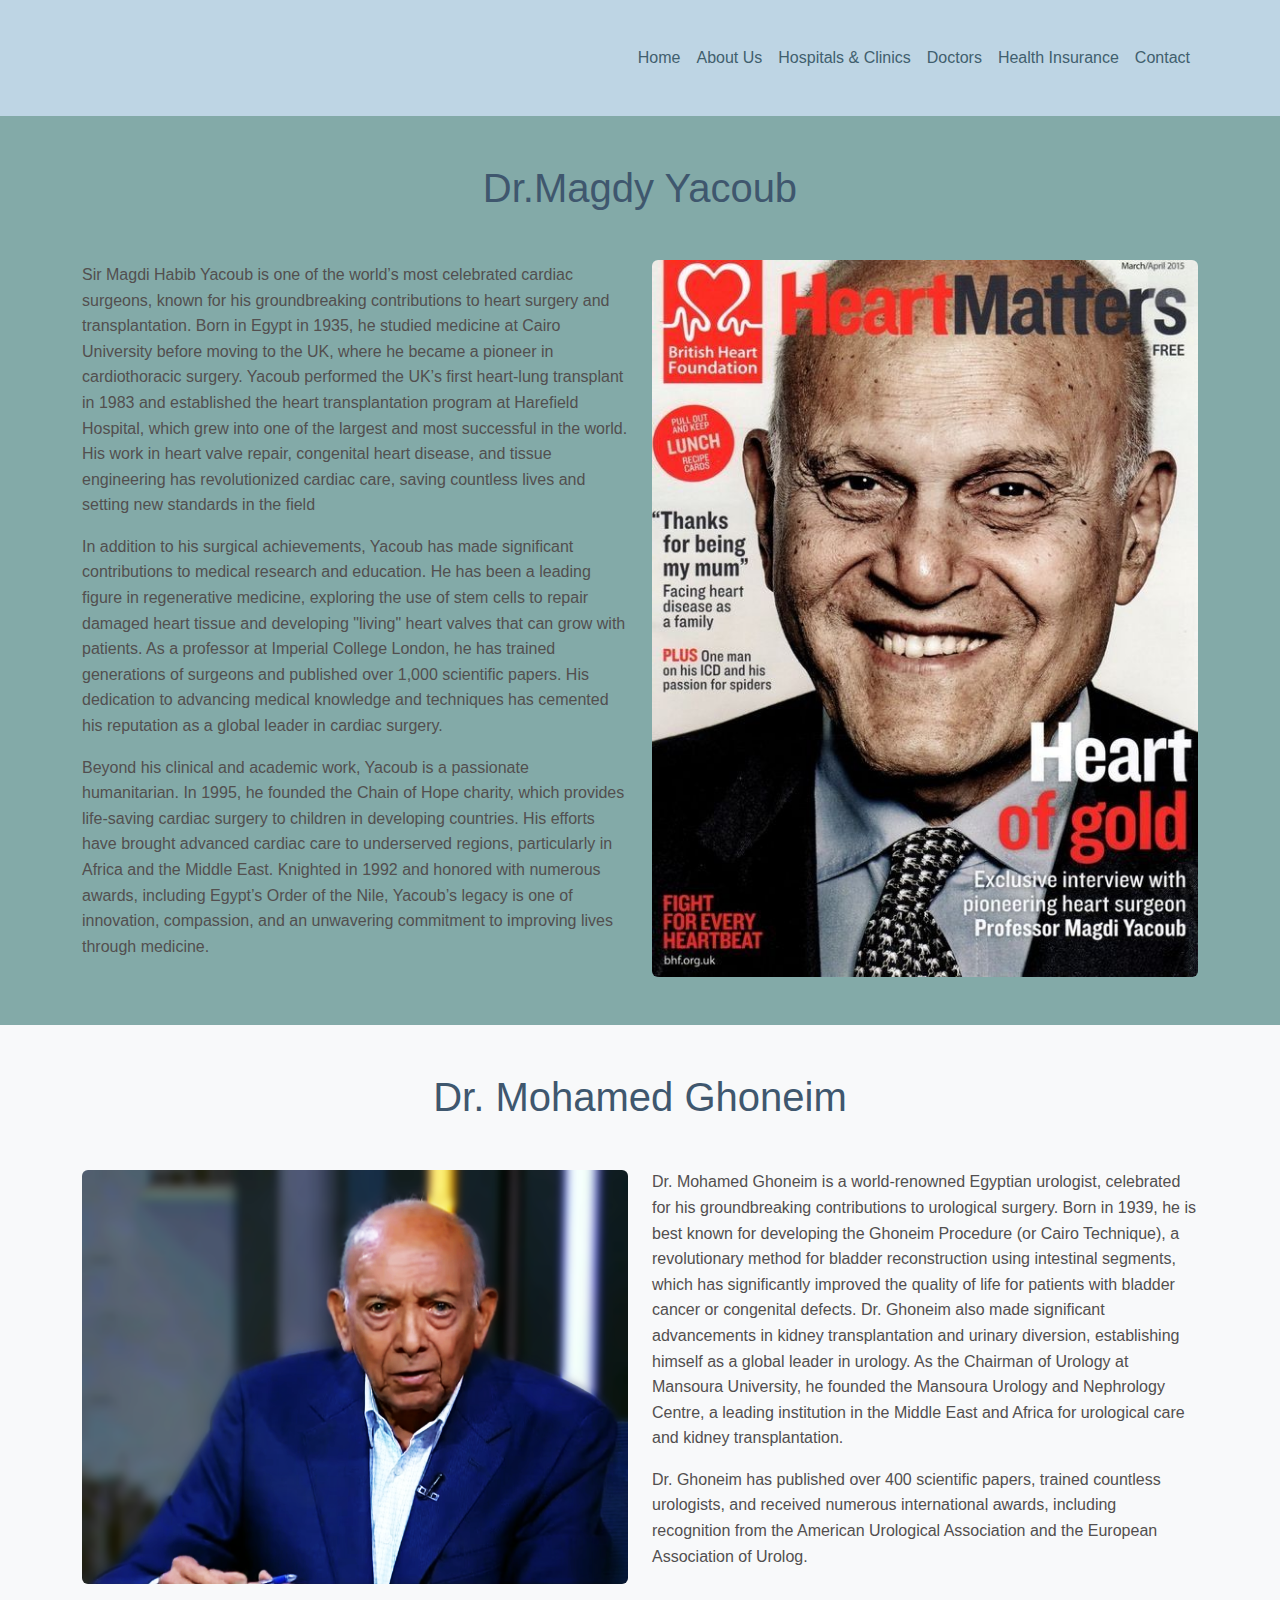
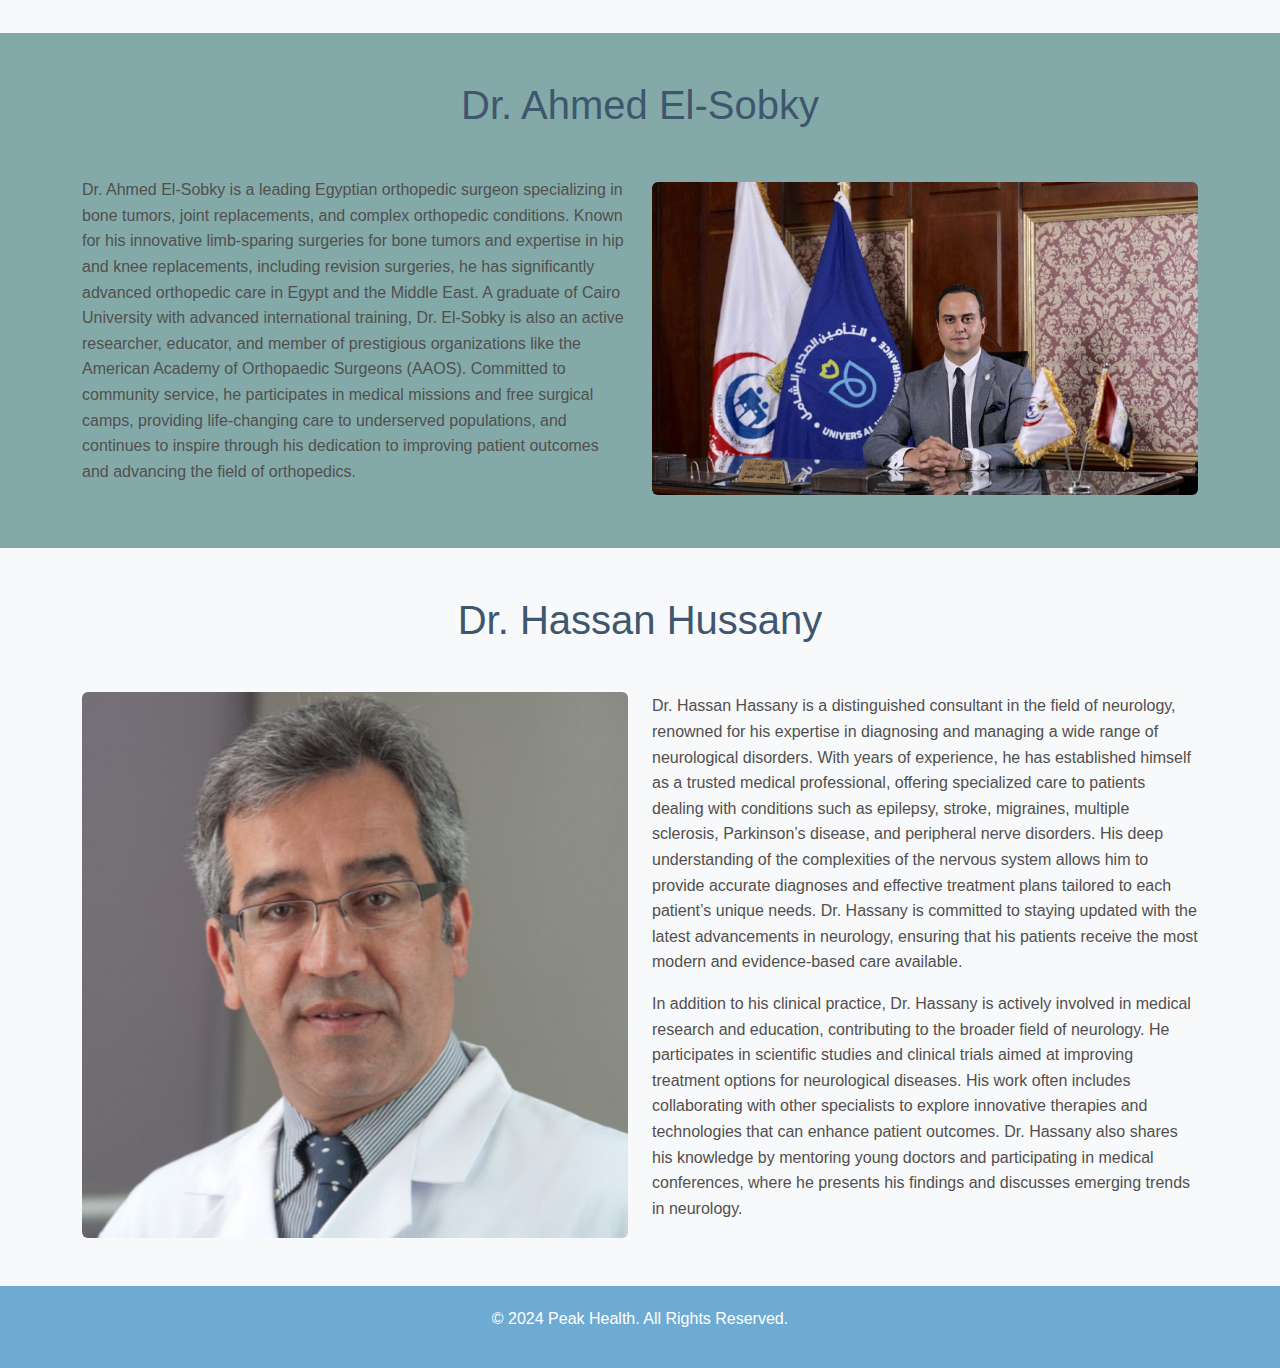
<file: doctors.html>
<!DOCTYPE html>
<html lang="en">

<head>
    <meta charset="UTF-8">
    <meta name="viewport" content="width=device-width, initial-scale=1.0">
    <title>Peak Health</title>
    <link href="https://cdn.jsdelivr.net/npm/bootstrap@5.3.0-alpha1/dist/css/bootstrap.min.css" rel="stylesheet">
    <link rel="stylesheet" href="style.css">
     <style>

body {
            font-family: Arial, sans-serif;
            line-height: 1.6;
            color: #524f4f;
            background-color: #83aaa8;
        }

        .navbar {
            background-color: #bed5e4;
        }

        .navbar .nav-link {
            color: rgb(65, 95, 110) !important;
        }

        .carousel-caption {
            background: rgba(0, 0, 0, 0.6);
            padding: 20px;
            border-radius: 10px;
        }

        section {
            padding: 60px 0;
        }

        section h2 {
            font-size: 2.5rem;
            margin-bottom: 30px;
            color: #3f576e;
        }

        #about img,
        #services img,
        #offers img {
            border-radius: 5px;
        }

        .card {
            box-shadow: 0 4px 6px rgba(0, 0, 0, 0.1);
            border: none;
            transition: transform 0.3s;
        }

        .card:hover {
            transform: translateY(-10px);
        }

        .btn-primary {
            background-color: #70dab6;
            border: none;
        }

        .testimonial {
            text-align: center;
            margin-bottom: 20px;
        }

        .testimonial-img {
            width: 80px;
            height: 80px;
            border-radius: 50%;
            margin-bottom: 10px;
        }

        footer {
            background: #6eabd3;
            color: white;
            padding: 20px 0;
            text-align: center;
        }

        .bg-light {
            background-color: #f8f9fa !important;
        }

        .rounded {
            border-radius: 10px;
        }

        #offers img {
            transition: transform 0.3s ease;
        }

        #offers img:hover {
            transform: scale(1.05);
        }

        .form-section {
            background-color: #ffffff;
            box-shadow: 0 4px 6px rgba(0, 0, 0, 0.1);
            border-radius: 10px;
            padding: 40px;
        }

        .form-section h2 {
            font-size: 2rem;
            margin-bottom: 20px;
            color: #ffffff;
        }

        .form-section .form-control {
            border-radius: 10px;
        }

        .form-section .btn-primary {
            width: 100%;
        }
    /* Logo Pop-Up on Page Load */
    .logo {
            transition: transform 0.3s ease, opacity 0.3s ease;
            opacity: 0; /* Start invisible */
            transform: translateY(-20px); /* Start slightly above */
            animation: popUp 1s ease-in-out forwards; /* Apply animation on page load */
        }

        @keyframes popUp {
            0% {
                opacity: 0;
                transform: translateY(-20px);
            }
            100% {
                opacity: 1;
                transform: translateY(0);
            }
        }

        /* Logo Pop-Up on Hover */
        .navbar-brand:hover .logo {
            transform: scale(1.1); /* Slightly enlarge on hover */
        }

        /* Lightbox Overlay */
        .lightbox {
            display: none; /* Hidden by default */
            position: fixed;
            top: 0;
            left: 0;
            width: 100%;
            height: 100%;
            background-color: rgba(0, 0, 0, 0.9); /* Semi-transparent black background */
            justify-content: center;
            align-items: center;
            z-index: 1000; /* Ensure it's on top of everything */
        }

        .lightbox.show {
            display: flex;
        }

        /* Enlarged Logo in Lightbox */
        .lightbox-logo {
            max-width: 90%;
            max-height: 90%;
            animation: zoomIn 0.3s ease; /* Smooth zoom-in effect */
        }

        @keyframes zoomIn {
            0% {
                transform: scale(0.5);
                opacity: 0;
            }
            100% {
                transform: scale(1);
                opacity: 1;
            }
        }

        /* Close Button in Lightbox */
        .close-btn {
            position: absolute;
            top: 20px;
            right: 20px;
            font-size: 30px;
            color: white;
            background: none;
            border: none;
            cursor: pointer;
        }
     </style>
</head>

<body>
    <!-- Navbar -->
    <nav class="navbar navbar-expand-lg navbar-dark">
        <div class="container">
            <a class="navbar-brand" href="#" onclick="openLightbox()">
                <img src="unnamed__2_-removebg-preview (1).png" alt="Website Logo" height="90" class="logo">
            </a>
            <button class="navbar-toggler" type="button" data-bs-toggle="collapse" data-bs-target="#navbarNav">
                <span class="navbar-toggler-icon"></span>
            </button>
            <div class="collapse navbar-collapse" id="navbarNav">
                <ul class="navbar-nav ms-auto">
                    <li class="nav-item"><a class="nav-link" href="index.html">Home</a></li>
                    <li class="nav-item"><a class="nav-link" href="index.html">About Us</a></li>
                    <li class="nav-item"><a class="nav-link" href="hospitals-clinics.html">Hospitals & Clinics</a></li>
                    <li class="nav-item"><a class="nav-link" href="doctors.html">Doctors</a></li>
                    <li class="nav-item"><a class="nav-link" href="health-insurance.html">Health Insurance</a></li>
                    <li class="nav-item"><a class="nav-link" href="index.html">Contact</a></li>
                </ul>
            </div>
        </div>
    </nav>


    <!-- Lightbox Overlay -->
    <div id="lightbox" class="lightbox" onclick="closeLightbox()">
        <img src="unnamed__2_-removebg-preview (1).png" alt="Enlarged Logo" class="lightbox-logo">
        <button class="close-btn" onclick="closeLightbox()">&times;</button>
    </div>

    <script>
        // Function to open the lightbox
        function openLightbox() {
            const lightbox = document.getElementById('lightbox');
            lightbox.classList.add('show'); // Show the lightbox
        }

        // Function to close the lightbox
        function closeLightbox() {
            const lightbox = document.getElementById('lightbox');
            lightbox.classList.remove('show'); // Hide the lightbox
        }

        // Close lightbox on Escape key press
        document.addEventListener('keydown', (event) => {
            if (event.key === 'Escape') {
                closeLightbox();
            }
        });
    </script>



    <!-- Doctors Section -->
    <section class="py-5 ">
        <div class="container">
            <h2 class="text-center mb-5">Dr.Magdy Yacoub</h2>
            <div class="row align-items-center">
                <div class="col-lg-6">
                    <p>Sir Magdi Habib Yacoub is one of the world’s most celebrated cardiac surgeons, known for his groundbreaking contributions to heart surgery and transplantation. Born in Egypt in 1935, he studied medicine at Cairo University before moving to the UK, where he became a pioneer in cardiothoracic surgery. Yacoub performed the UK’s first heart-lung transplant in 1983 and established the heart transplantation program at Harefield Hospital, which grew into one of the largest and most successful in the world. His work in heart valve repair, congenital heart disease, and tissue engineering has revolutionized cardiac care, saving countless lives and setting new standards in the field</p>
                <p>In addition to his surgical achievements, Yacoub has made significant contributions to medical research and education. He has been a leading figure in regenerative medicine, exploring the use of stem cells to repair damaged heart tissue and developing "living" heart valves that can grow with patients. As a professor at Imperial College London, he has trained generations of surgeons and published over 1,000 scientific papers. His dedication to advancing medical knowledge and techniques has cemented his reputation as a global leader in cardiac surgery.</p>
                <p>Beyond his clinical and academic work, Yacoub is a passionate humanitarian. In 1995, he founded the Chain of Hope charity, which provides life-saving cardiac surgery to children in developing countries. His efforts have brought advanced cardiac care to underserved regions, particularly in Africa and the Middle East. Knighted in 1992 and honored with numerous awards, including Egypt’s Order of the Nile, Yacoub’s legacy is one of innovation, compassion, and an unwavering commitment to improving lives through medicine.</p>
                </div>
                <div class="col-lg-6">
                    <img src="524de8dcb9e07e2f482d83c98641a5d2.jpg" class="img-fluid rounded" alt="More About Us">
                </div>
            </div>
        </div>
    </section>


    <section class="py-5 bg-light ">
        <div class="container">
            <h2 class="text-center mb-5">Dr. Mohamed Ghoneim</h2>
            <div class="row align-items-center">
                <div class="col-lg-6">
                    <img src="Mohamed_Ghoneim_2.png" class="img-fluid rounded" alt="Our Journey">
                </div>
                <div class="col-lg-6">
                    <p>Dr. Mohamed Ghoneim is a world-renowned Egyptian urologist, celebrated for his groundbreaking contributions to urological surgery. Born in 1939, he is best known for developing the Ghoneim Procedure (or Cairo Technique), a revolutionary method for bladder reconstruction using intestinal segments, which has significantly improved the quality of life for patients with bladder cancer or congenital defects. Dr. Ghoneim also made significant advancements in kidney transplantation and urinary diversion, establishing himself as a global leader in urology. As the Chairman of Urology at Mansoura University, he founded the Mansoura Urology and Nephrology Centre, a leading institution in the Middle East and Africa for urological care and kidney transplantation.</p>
                <p>Dr. Ghoneim has published over 400 scientific papers, trained countless urologists, and received numerous international awards, including recognition from the American Urological Association and the European Association of Urolog.</p>
                </div>
            </div>
        </div>
    </section>


    <section class="py-5 ">
        <div class="container">
            <h2 class="text-center mb-5">Dr. Ahmed El-Sobky</h2>
            <div class="row align-items-center">
                <div class="col-lg-6">
                    <p>Dr. Ahmed El-Sobky is a leading Egyptian orthopedic surgeon specializing in bone tumors, joint replacements, and complex orthopedic conditions. Known for his innovative limb-sparing surgeries for bone tumors and expertise in hip and knee replacements, including revision surgeries, he has significantly advanced orthopedic care in Egypt and the Middle East. A graduate of Cairo University with advanced international training, Dr. El-Sobky is also an active researcher, educator, and member of prestigious organizations like the American Academy of Orthopaedic Surgeons (AAOS). Committed to community service, he participates in medical missions and free surgical camps, providing life-changing care to underserved populations, and continues to inspire through his dedication to improving patient outcomes and advancing the field of orthopedics.</p>
                </div>
                <div class="col-lg-6">
                    <img src="Egypt-to-launch-first-national-electronic-platform-.jpg" class="img-fluid rounded" alt="More About Us">
                </div>
            </div>
        </div>
    </section>


    <section class="py-5 bg-light ">
        <div class="container">
            <h2 class="text-center mb-5">Dr. Hassan Hussany</h2>
            <div class="row align-items-center">
                <div class="col-lg-6">
                    <img src="unnamed.jpg" class="img-fluid rounded" alt="Our Journey">
                </div>
                <div class="col-lg-6">
                    <p>Dr. Hassan Hassany is a distinguished consultant in the field of neurology, renowned for his expertise in diagnosing and managing a wide range of neurological disorders. With years of experience, he has established himself as a trusted medical professional, offering specialized care to patients dealing with conditions such as epilepsy, stroke, migraines, multiple sclerosis, Parkinson’s disease, and peripheral nerve disorders. His deep understanding of the complexities of the nervous system allows him to provide accurate diagnoses and effective treatment plans tailored to each patient’s unique needs. Dr. Hassany is committed to staying updated with the latest advancements in neurology, ensuring that his patients receive the most modern and evidence-based care available.</p>
                <p>In addition to his clinical practice, Dr. Hassany is actively involved in medical research and education, contributing to the broader field of neurology. He participates in scientific studies and clinical trials aimed at improving treatment options for neurological diseases. His work often includes collaborating with other specialists to explore innovative therapies and technologies that can enhance patient outcomes. Dr. Hassany also shares his knowledge by mentoring young doctors and participating in medical conferences, where he presents his findings and discusses emerging trends in neurology.</p>
            </div>
            </div>
        </div>
    </section>


    

<footer>
    <p>&copy; 2024 Peak Health. All Rights Reserved.</p>
</footer>

<script src="https://cdn.jsdelivr.net/npm/bootstrap@5.3.0-alpha1/dist/js/bootstrap.bundle.min.js"></script>
<script src="main.js"></script>

</body>
</html>
</file>
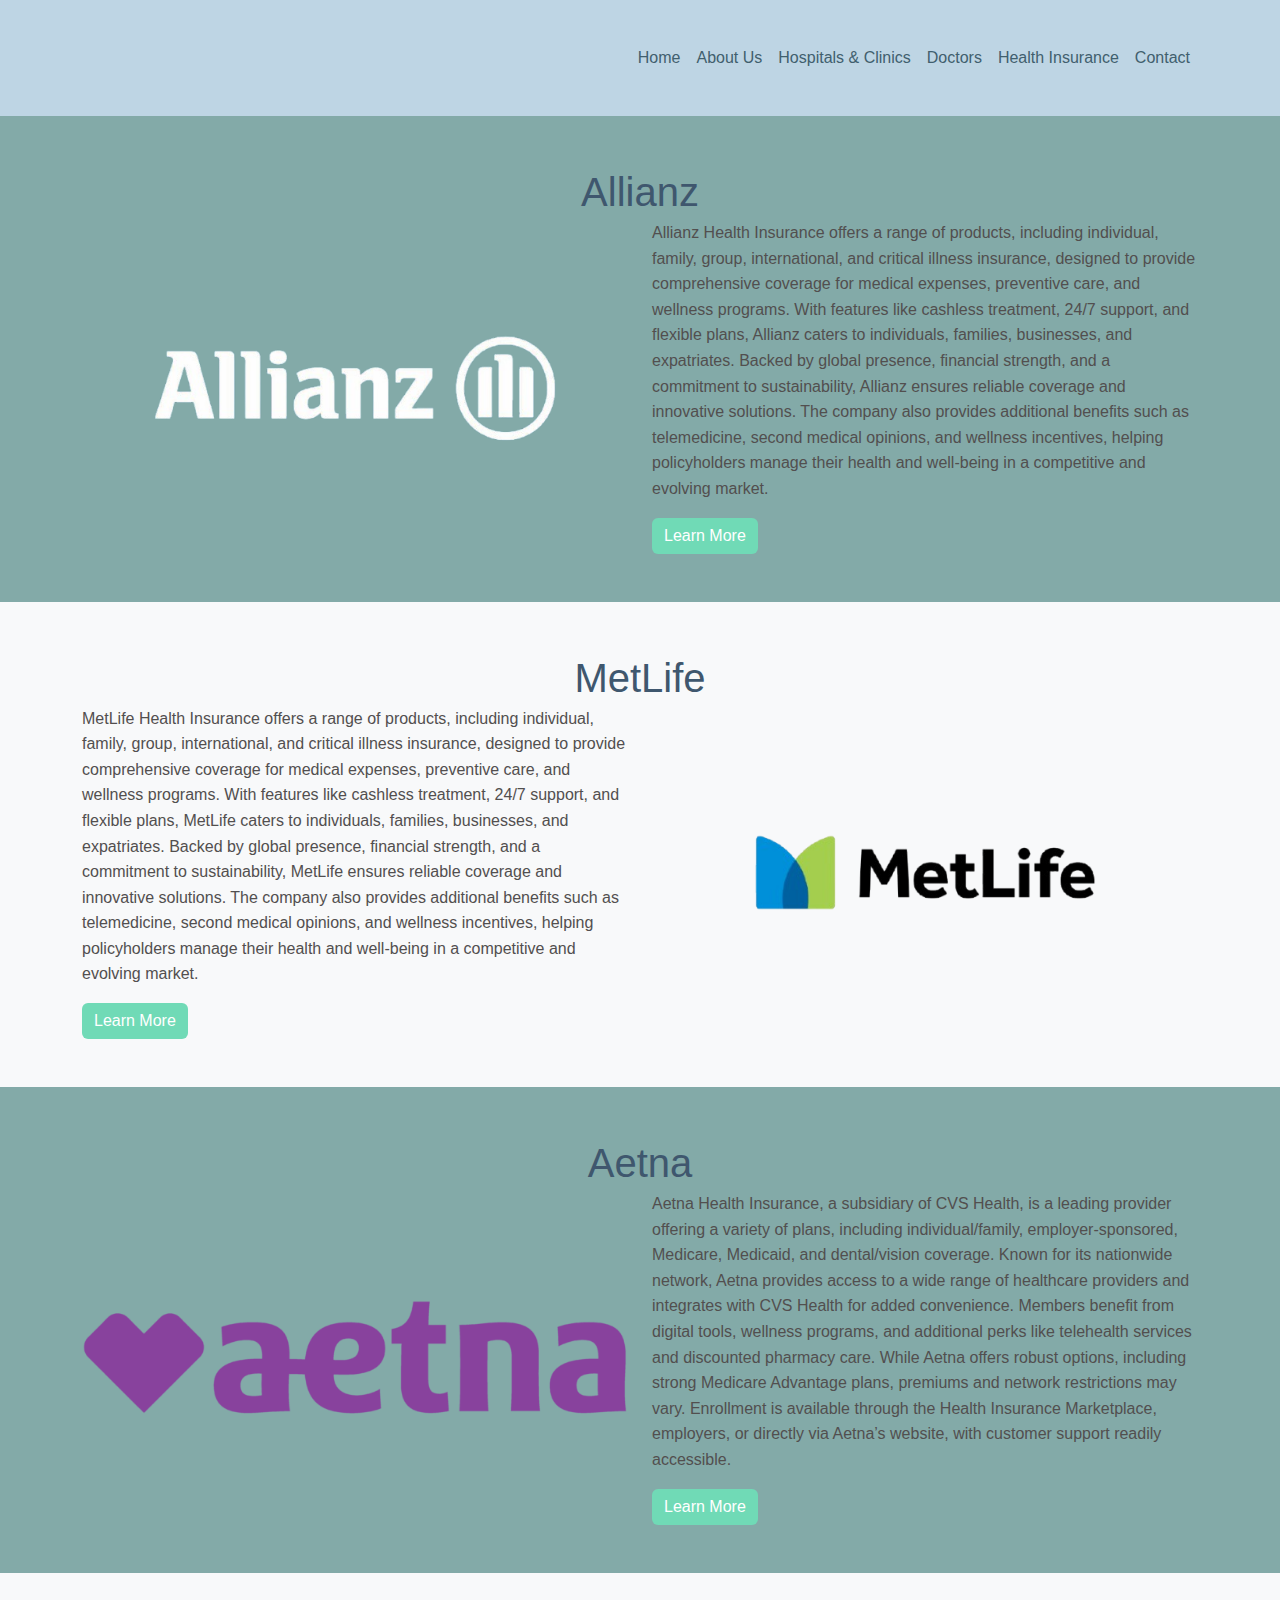
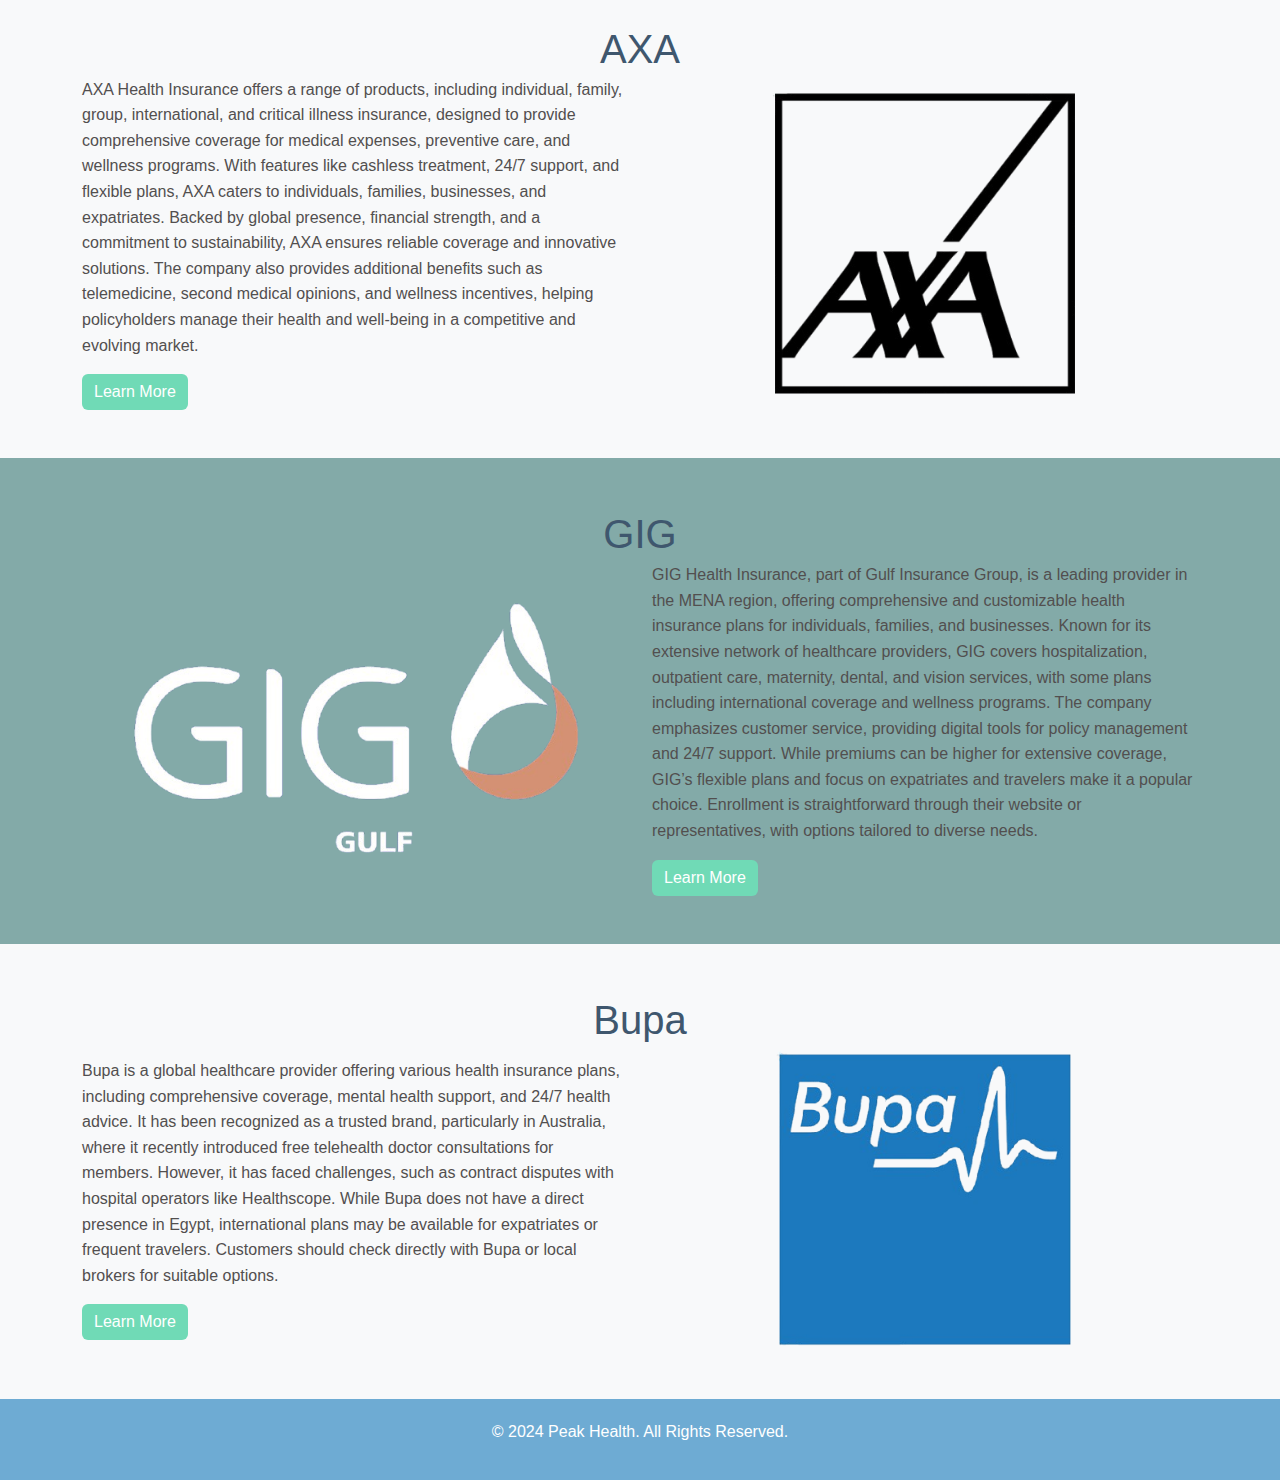
<file: health-insurance.html>
<!DOCTYPE html>
<html lang="en">

<head>
    <meta charset="UTF-8">
    <meta name="viewport" content="width=device-width, initial-scale=1.0">
    <title>Peak Health</title>
    <link href="https://cdn.jsdelivr.net/npm/bootstrap@5.3.0-alpha1/dist/css/bootstrap.min.css" rel="stylesheet">
    <link rel="stylesheet" href="style.css">
     <style>

body {
            font-family: Arial, sans-serif;
            line-height: 1.6;
            color: #524f4f;
            background-color: #83aaa8;
        }

        .navbar {
            background-color: #bed5e4;
        }

        .navbar .nav-link {
            color: rgb(65, 95, 110) !important;
        }

        .carousel-caption {
            background: rgba(0, 0, 0, 0.6);
            padding: 20px;
            border-radius: 10px;
        }

        section {
            padding: 60px 0;
        }

        section h2 {
            font-size: 2.5rem;
            margin-bottom: 30px;
            color: #3f576e;
        }

        #about img,
        #services img,
        #offers img {
            border-radius: 5px;
        }

        .card {
            box-shadow: 0 4px 6px rgba(0, 0, 0, 0.1);
            border: none;
            transition: transform 0.3s;
        }

        .card:hover {
            transform: translateY(-10px);
        }

        .btn-primary {
            background-color: #70dab6;
            border: none;
        }

        .testimonial {
            text-align: center;
            margin-bottom: 20px;
        }

        .testimonial-img {
            width: 80px;
            height: 80px;
            border-radius: 50%;
            margin-bottom: 10px;
        }

        footer {
            background: #6eabd3;
            color: white;
            padding: 20px 0;
            text-align: center;
        }

        .bg-light {
            background-color: #f8f9fa !important;
        }

        .rounded {
            border-radius: 10px;
        }

        #offers img {
            transition: transform 0.3s ease;
        }

        #offers img:hover {
            transform: scale(1.05);
        }

        .form-section {
            background-color: #ffffff;
            box-shadow: 0 4px 6px rgba(0, 0, 0, 0.1);
            border-radius: 10px;
            padding: 40px;
        }

        .form-section h2 {
            font-size: 2rem;
            margin-bottom: 20px;
            color: #ffffff;
        }

        .form-section .form-control {
            border-radius: 10px;
        }

        .form-section .btn-primary {
            width: 100%;
        }
    /* Logo Pop-Up on Page Load */
    .logo {
            transition: transform 0.3s ease, opacity 0.3s ease;
            opacity: 0; /* Start invisible */
            transform: translateY(-20px); /* Start slightly above */
            animation: popUp 1s ease-in-out forwards; /* Apply animation on page load */
        }

        @keyframes popUp {
            0% {
                opacity: 0;
                transform: translateY(-20px);
            }
            100% {
                opacity: 1;
                transform: translateY(0);
            }
        }

        /* Logo Pop-Up on Hover */
        .navbar-brand:hover .logo {
            transform: scale(1.1); /* Slightly enlarge on hover */
        }

        /* Lightbox Overlay */
        .lightbox {
            display: none; /* Hidden by default */
            position: fixed;
            top: 0;
            left: 0;
            width: 100%;
            height: 100%;
            background-color: rgba(0, 0, 0, 0.9); /* Semi-transparent black background */
            justify-content: center;
            align-items: center;
            z-index: 1000; /* Ensure it's on top of everything */
        }

        .lightbox.show {
            display: flex;
        }

        /* Enlarged Logo in Lightbox */
        .lightbox-logo {
            max-width: 90%;
            max-height: 90%;
            animation: zoomIn 0.3s ease; /* Smooth zoom-in effect */
        }

        @keyframes zoomIn {
            0% {
                transform: scale(0.5);
                opacity: 0;
            }
            100% {
                transform: scale(1);
                opacity: 1;
            }
        }

        /* Close Button in Lightbox */
        .close-btn {
            position: absolute;
            top: 20px;
            right: 20px;
            font-size: 30px;
            color: white;
            background: none;
            border: none;
            cursor: pointer;
        }
     </style>
</head>

<body>
    <!-- Navbar -->
    <nav class="navbar navbar-expand-lg navbar-dark">
        <div class="container">
            <a class="navbar-brand" href="#" onclick="openLightbox()">
                <img src="unnamed__2_-removebg-preview (1).png" alt="Website Logo" height="90" class="logo">
            </a>
            <button class="navbar-toggler" type="button" data-bs-toggle="collapse" data-bs-target="#navbarNav">
                <span class="navbar-toggler-icon"></span>
            </button>
            <div class="collapse navbar-collapse" id="navbarNav">
                <ul class="navbar-nav ms-auto">
                    <li class="nav-item"><a class="nav-link" href="index.html">Home</a></li>
                    <li class="nav-item"><a class="nav-link" href="index.html">About Us</a></li>
                    <li class="nav-item"><a class="nav-link" href="hospitals-clinics.html">Hospitals & Clinics</a></li>
                    <li class="nav-item"><a class="nav-link" href="doctors.html">Doctors</a></li>
                    <li class="nav-item"><a class="nav-link" href="health-insurance.html">Health Insurance</a></li>
                    <li class="nav-item"><a class="nav-link" href="index.html">Contact</a></li>
                </ul>
            </div>
        </div>
    </nav>


    <!-- Lightbox Overlay -->
    <div id="lightbox" class="lightbox" onclick="closeLightbox()">
        <img src="unnamed__2_-removebg-preview (1).png" alt="Enlarged Logo" class="lightbox-logo">
        <button class="close-btn" onclick="closeLightbox()">&times;</button>
    </div>

    <script>
        // Function to open the lightbox
        function openLightbox() {
            const lightbox = document.getElementById('lightbox');
            lightbox.classList.add('show'); // Show the lightbox
        }

        // Function to close the lightbox
        function closeLightbox() {
            const lightbox = document.getElementById('lightbox');
            lightbox.classList.remove('show'); // Hide the lightbox
        }

        // Close lightbox on Escape key press
        document.addEventListener('keydown', (event) => {
            if (event.key === 'Escape') {
                closeLightbox();
            }
        });
    </script>

    
     <!-- Health Insurance Section -->
<section id="about" class="py-5 ">
    <div class="container">
        <h2 class="text-center m-1">Allianz</h2>
        <div class="row align-items-center">
            <div class="col-lg-6">
                <img src="social_sharing_image-removebg-preview.png" class="img-fluid rounded" alt="About Us">
            </div>
            <div class="col-lg-6">
                <p>Allianz Health Insurance offers a range of products, including individual, family, group, international, and critical illness insurance, designed to provide comprehensive coverage for medical expenses, preventive care, and wellness programs. With features like cashless treatment, 24/7 support, and flexible plans, Allianz caters to individuals, families, businesses, and expatriates. Backed by global presence, financial strength, and a commitment to sustainability, Allianz ensures reliable coverage and innovative solutions. The company also provides additional benefits such as telemedicine, second medical opinions, and wellness incentives, helping policyholders manage their health and well-being in a competitive and evolving market.</p>
                <a href="https://www.allianz.com/en.html" class="btn btn-primary">Learn More</a>
            </div>
        </div>
    </div>
</section>


<section id="about" class="py-5 bg-light">
    <div class="container">
        <h2 class="text-center m-1">MetLife</h2>
        <div class="row align-items-center">
            <div class="col-lg-6">
                <p>MetLife Health Insurance offers a range of products, including individual, family, group, international, and critical illness insurance, designed to provide comprehensive coverage for medical expenses, preventive care, and wellness programs. With features like cashless treatment, 24/7 support, and flexible plans, MetLife caters to individuals, families, businesses, and expatriates. Backed by global presence, financial strength, and a commitment to sustainability, MetLife ensures reliable coverage and innovative solutions. The company also provides additional benefits such as telemedicine, second medical opinions, and wellness incentives, helping policyholders manage their health and well-being in a competitive and evolving market.</p>
                <a href="https://www.metlife.com/" class="btn btn-primary">Learn More</a>
            </div>
            <div class="col-lg-6">
                <img src="met-life-des-foundations-standards-logo-asset-01-removebg-preview.png" class="img-fluid rounded" alt="About Us">
            </div>
        </div>
    </div>
</section>



<section id="about" class="py-5 ">
    <div class="container">
        <h2 class="text-center m-1">Aetna</h2>
        <div class="row align-items-center">
            <div class="col-lg-6">
                <img src="Aetna-Logo-700x394.png" class="img-fluid rounded" alt="About Us">
            </div>
            <div class="col-lg-6">
                <p>Aetna Health Insurance, a subsidiary of CVS Health, is a leading provider offering a variety of plans, including individual/family, employer-sponsored, Medicare, Medicaid, and dental/vision coverage. Known for its nationwide network, Aetna provides access to a wide range of healthcare providers and integrates with CVS Health for added convenience. Members benefit from digital tools, wellness programs, and additional perks like telehealth services and discounted pharmacy care. While Aetna offers robust options, including strong Medicare Advantage plans, premiums and network restrictions may vary. Enrollment is available through the Health Insurance Marketplace, employers, or directly via Aetna’s website, with customer support readily accessible.</p>
                <a href="https://www.aetna.com/" class="btn btn-primary">Learn More</a>
            </div>
        </div>
    </div>
</section>



<section id="about" class="py-5 bg-light">
    <div class="container">
        <h2 class="text-center m-1">AXA</h2>
        <div class="row align-items-center">
            <div class="col-lg-6">
                <p>AXA Health Insurance offers a range of products, including individual, family, group, international, and critical illness insurance, designed to provide comprehensive coverage for medical expenses, preventive care, and wellness programs. With features like cashless treatment, 24/7 support, and flexible plans, AXA caters to individuals, families, businesses, and expatriates. Backed by global presence, financial strength, and a commitment to sustainability, AXA ensures reliable coverage and innovative solutions. The company also provides additional benefits such as telemedicine, second medical opinions, and wellness incentives, helping policyholders manage their health and well-being in a competitive and evolving market.</p>
                <a href="https://axa.com/" class="btn btn-primary">Learn More</a>
            </div>
            <div class="col-lg-6">
                <img src="AXA-Symbol-removebg-preview.png" class="img-fluid rounded" alt="About Us">
            </div>
        </div>
    </div>
</section>



<section id="about" class="py-5 ">
    <div class="container">
        <h2 class="text-center m-1">GIG</h2>
        <div class="row align-items-center">
            <div class="col-lg-6">
                <img src="6506a57c7cb87_1694934396-removebg-preview.png" class="img-fluid rounded" alt="About Us">
            </div>
            <div class="col-lg-6">
                <p>GIG Health Insurance, part of Gulf Insurance Group, is a leading provider in the MENA region, offering comprehensive and customizable health insurance plans for individuals, families, and businesses. Known for its extensive network of healthcare providers, GIG covers hospitalization, outpatient care, maternity, dental, and vision services, with some plans including international coverage and wellness programs. The company emphasizes customer service, providing digital tools for policy management and 24/7 support. While premiums can be higher for extensive coverage, GIG’s flexible plans and focus on expatriates and travelers make it a popular choice. Enrollment is straightforward through their website or representatives, with options tailored to diverse needs.</p>
                <a href="https://www.gig.com.eg/" class="btn btn-primary">Learn More</a>
            </div>
        </div>
    </div>
</section>


<section id="about" class="py-5 bg-light">
    <div class="container">
        <h2 class="text-center m-1">Bupa</h2>
        <div class="row align-items-center">
            <div class="col-lg-6">
                <p>Bupa is a global healthcare provider offering various health insurance plans, including comprehensive coverage, mental health support, and 24/7 health advice. It has been recognized as a trusted brand, particularly in Australia, where it recently introduced free telehealth doctor consultations for members. However, it has faced challenges, such as contract disputes with hospital operators like Healthscope. While Bupa does not have a direct presence in Egypt, international plans may be available for expatriates or frequent travelers. Customers should check directly with Bupa or local brokers for suitable options.</p>
                <a href="https://www.googleadservices.com/pagead/aclk?sa=L&ai=DChcSEwiN0t7artCLAxXJkVAGHXzNJxkYABAAGgJkZw&co=1&ase=2&gclid=CjwKCAiAn9a9BhBtEiwAbKg6fiFu0rFuNFxcHaJ6acoAVdA3BjApCrwuSRkDKJ296gFGw_FZyZW1_xoCgmQQAvD_BwE&ohost=www.google.com&cid=CAESVuD2r-WE2PPMbCYdjklTA5CcWySYni5DlYFjMzJHt1zEH-z_gzV59UqMTxep_LuJ4uVY6baap2AJSXeSvH5Srzxh1zAWmMpHZagQ6kAq8SMVnF-bIEDZ&sig=AOD64_1Ze7dQw7p23CksHurk7a0SMGPDUA&q&nis=4&adurl&ved=2ahUKEwiJ9NfartCLAxX5QkEAHVibOBUQ0Qx6BAgIEAE" class="btn btn-primary">Learn More</a>
            </div>
            <div class="col-lg-6">
                <img src="bupa-vector-logo-removebg-preview.png" class="img-fluid rounded" alt="About Us">
            </div>
        </div>
    </div>
</section>



<footer>
    <p>&copy; 2024 Peak Health. All Rights Reserved.</p>
</footer>

<script src="https://cdn.jsdelivr.net/npm/bootstrap@5.3.0-alpha1/dist/js/bootstrap.bundle.min.js"></script>
<script src="main.js"></script>

</body>

</html>
</file>
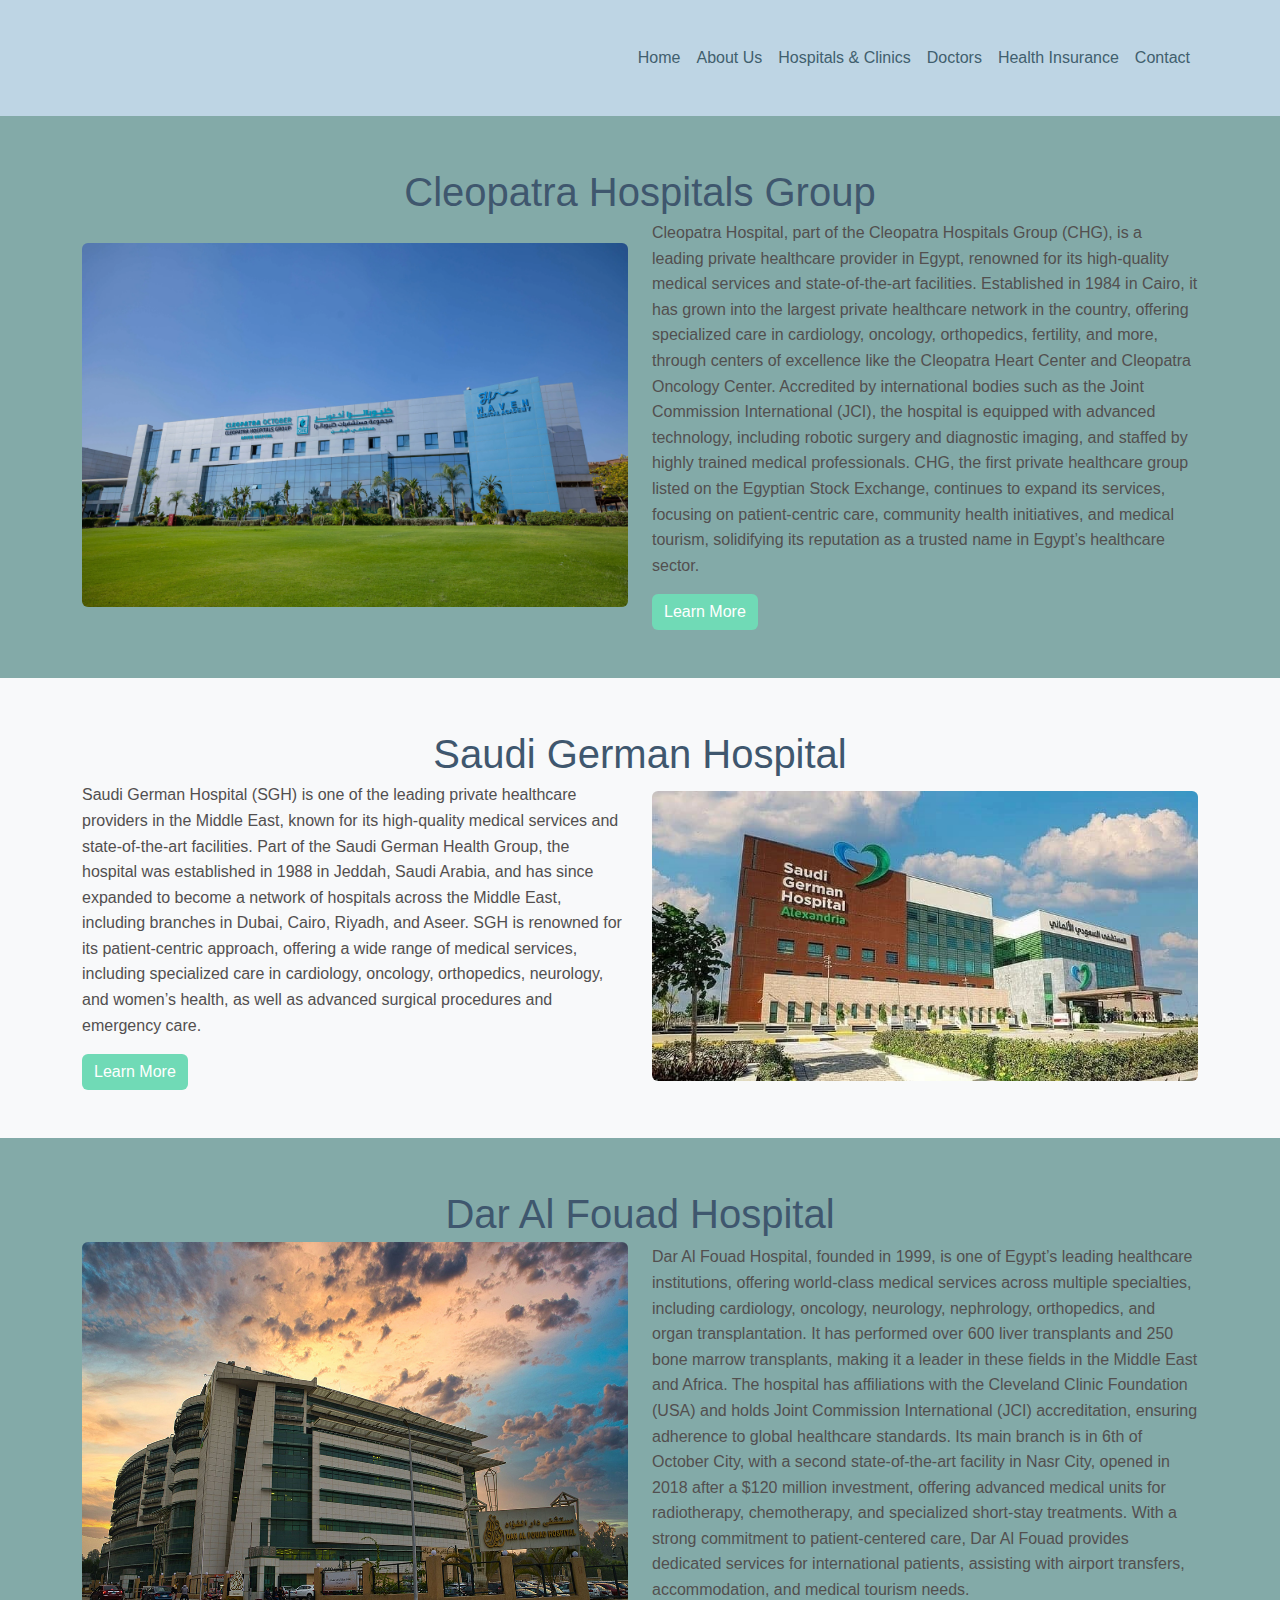
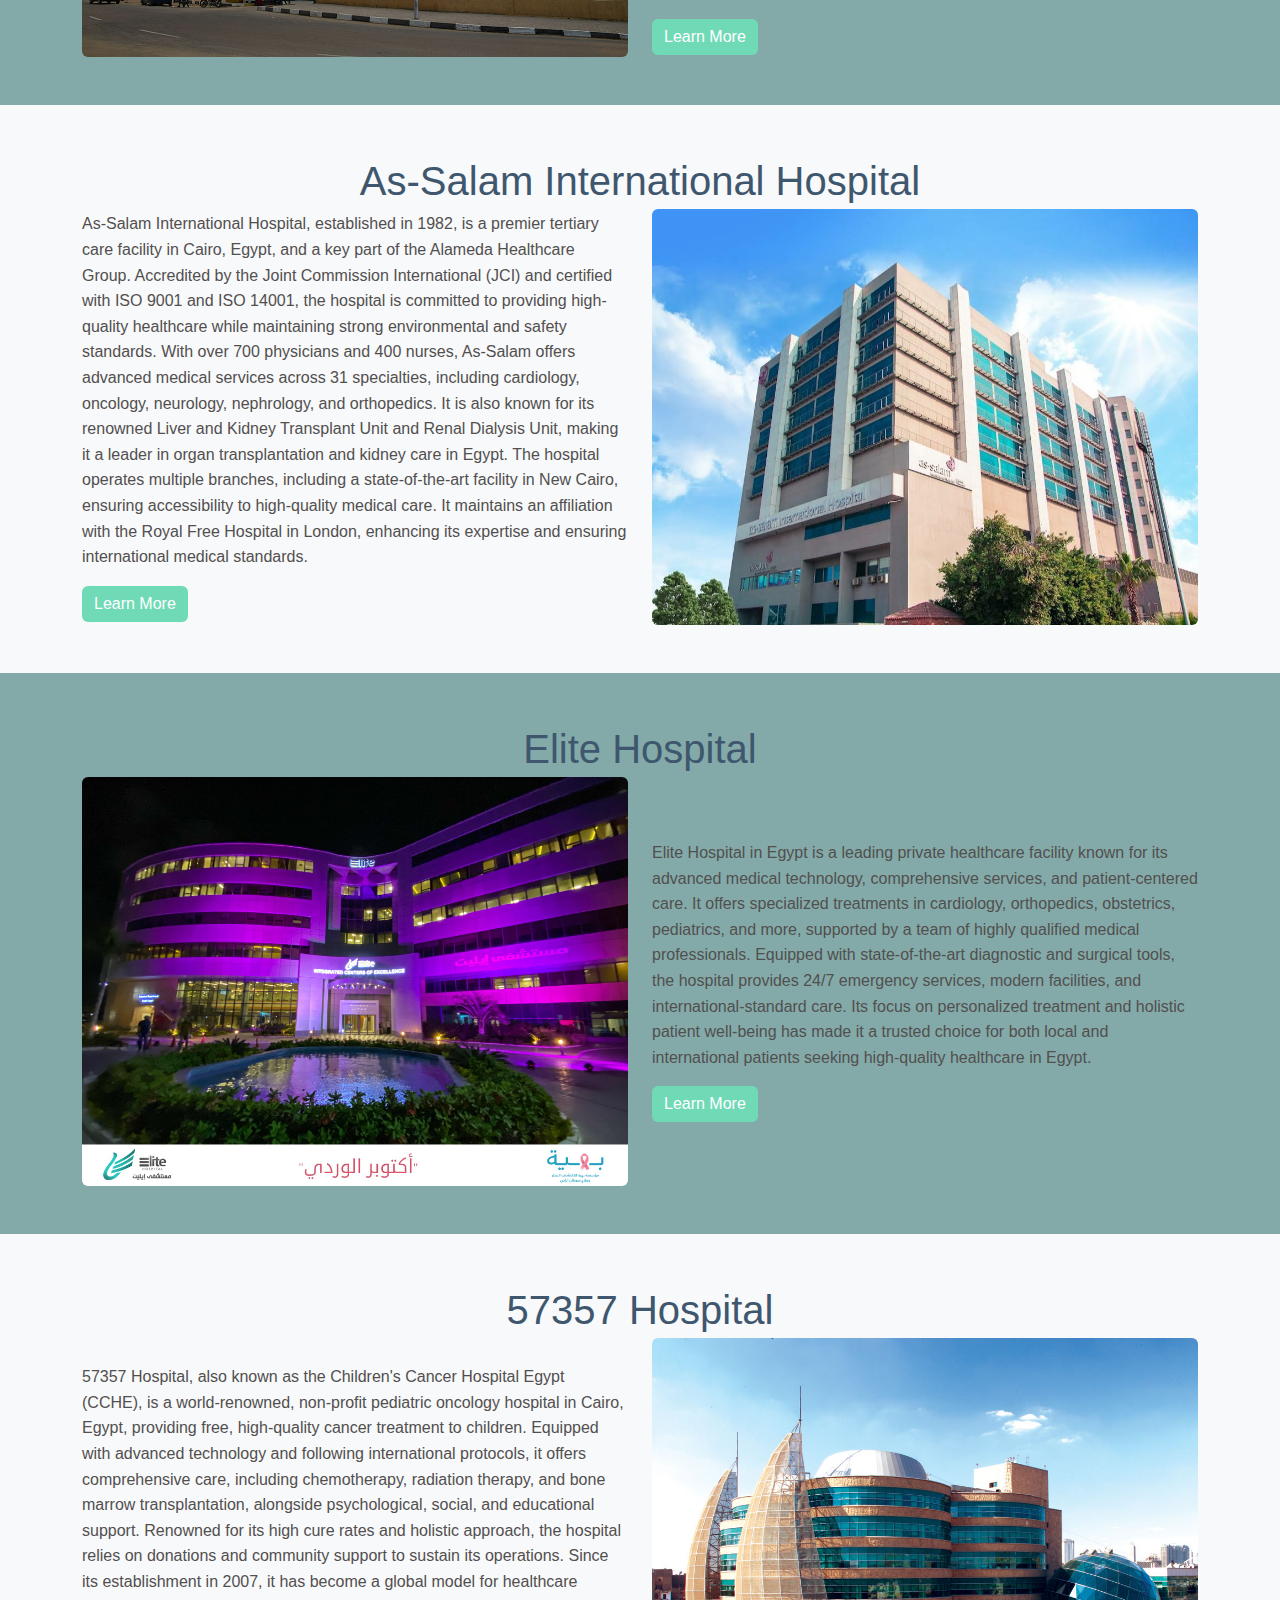
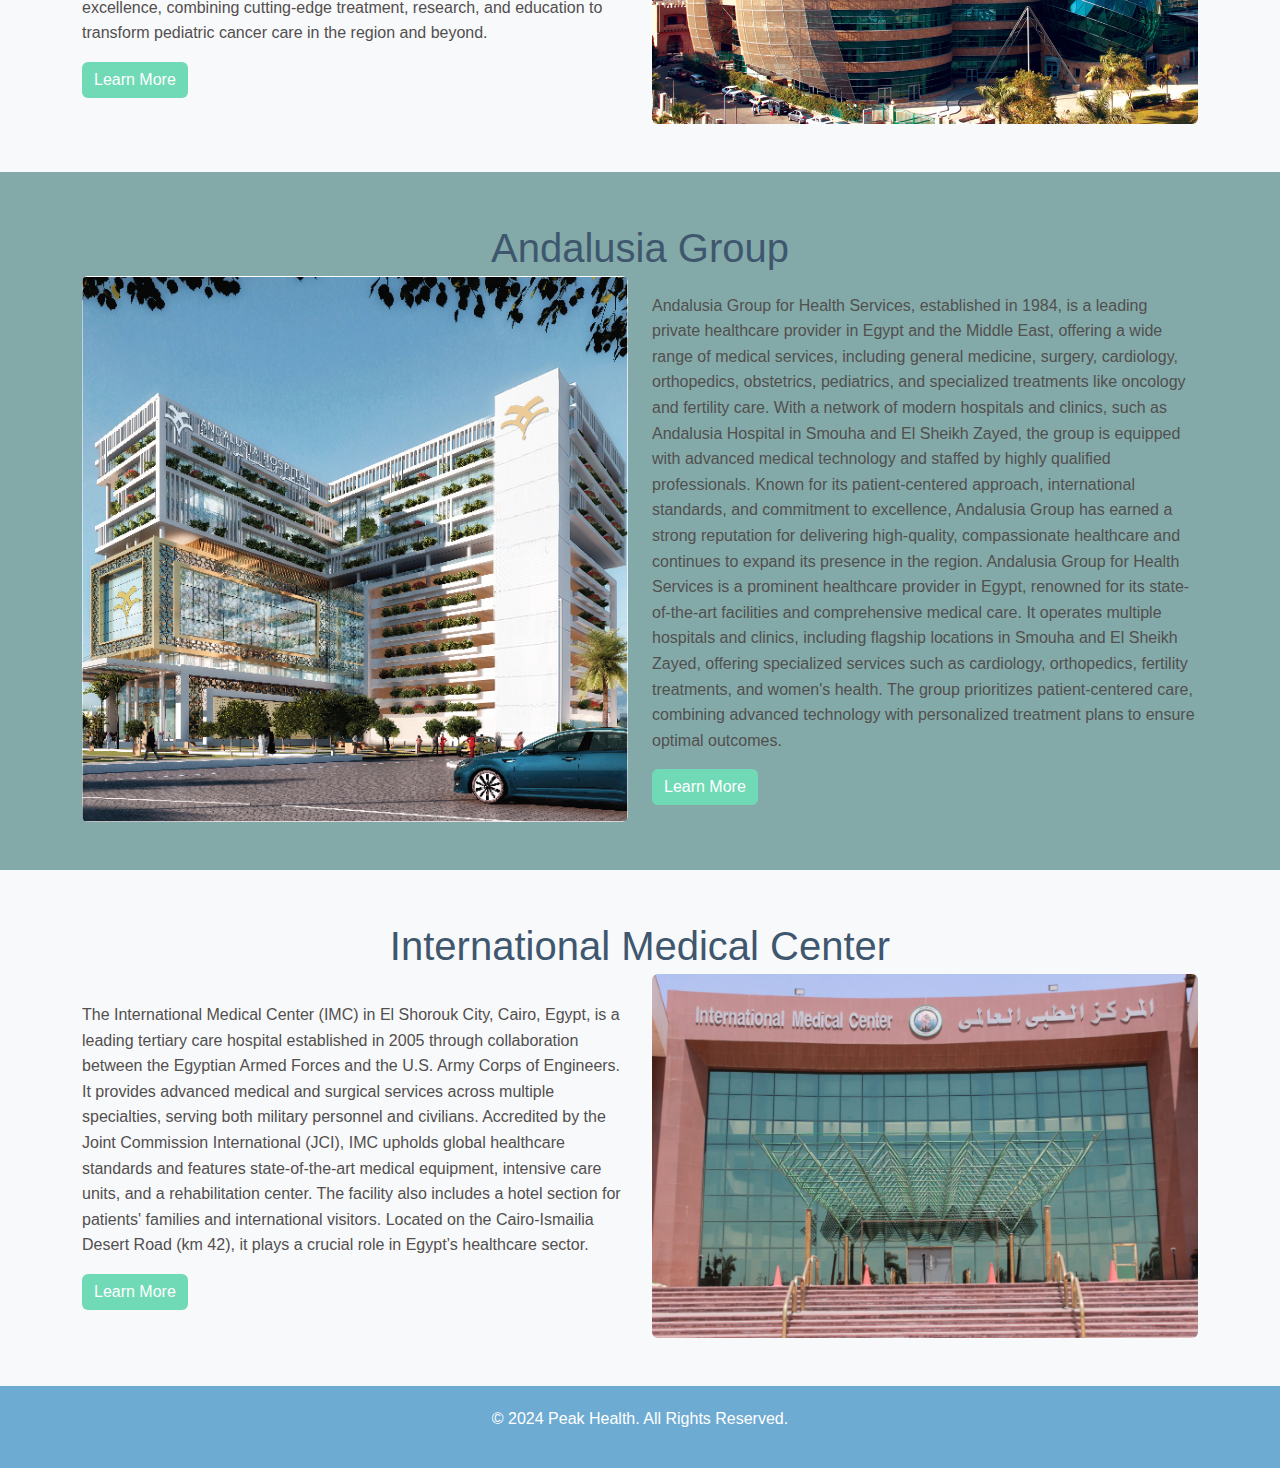
<file: hospitals-clinics.html>
<!DOCTYPE html>
<html lang="en">

<head>
    <meta charset="UTF-8">
    <meta name="viewport" content="width=device-width, initial-scale=1.0">
    <title>Peak Health</title>
    <link href="https://cdn.jsdelivr.net/npm/bootstrap@5.3.0-alpha1/dist/css/bootstrap.min.css" rel="stylesheet">
    <link rel="stylesheet" href="style.css">
     <style>

body {
            font-family: Arial, sans-serif;
            line-height: 1.6;
            color: #524f4f;
            background-color: #83aaa8;
        }

        .navbar {
            background-color: #bed5e4;
        }

        .navbar .nav-link {
            color: rgb(65, 95, 110) !important;
        }

        .carousel-caption {
            background: rgba(0, 0, 0, 0.6);
            padding: 20px;
            border-radius: 10px;
        }

        section {
            padding: 60px 0;
        }

        section h2 {
            font-size: 2.5rem;
            margin-bottom: 30px;
            color: #3f576e;
        }

        #about img,
        #services img,
        #offers img {
            border-radius: 5px;
        }

        .card {
            box-shadow: 0 4px 6px rgba(0, 0, 0, 0.1);
            border: none;
            transition: transform 0.3s;
        }

        .card:hover {
            transform: translateY(-10px);
        }

        .btn-primary {
            background-color: #70dab6;
            border: none;
        }

        .testimonial {
            text-align: center;
            margin-bottom: 20px;
        }

        .testimonial-img {
            width: 80px;
            height: 80px;
            border-radius: 50%;
            margin-bottom: 10px;
        }

        footer {
            background: #6eabd3;
            color: white;
            padding: 20px 0;
            text-align: center;
        }

        .bg-light {
            background-color: #f8f9fa !important;
        }

        .rounded {
            border-radius: 10px;
        }

        #offers img {
            transition: transform 0.3s ease;
        }

        #offers img:hover {
            transform: scale(1.05);
        }

        .form-section {
            background-color: #ffffff;
            box-shadow: 0 4px 6px rgba(0, 0, 0, 0.1);
            border-radius: 10px;
            padding: 40px;
        }

        .form-section h2 {
            font-size: 2rem;
            margin-bottom: 20px;
            color: #ffffff;
        }

        .form-section .form-control {
            border-radius: 10px;
        }

        .form-section .btn-primary {
            width: 100%;
        }
    /* Logo Pop-Up on Page Load */
    .logo {
            transition: transform 0.3s ease, opacity 0.3s ease;
            opacity: 0; /* Start invisible */
            transform: translateY(-20px); /* Start slightly above */
            animation: popUp 1s ease-in-out forwards; /* Apply animation on page load */
        }

        @keyframes popUp {
            0% {
                opacity: 0;
                transform: translateY(-20px);
            }
            100% {
                opacity: 1;
                transform: translateY(0);
            }
        }

        /* Logo Pop-Up on Hover */
        .navbar-brand:hover .logo {
            transform: scale(1.1); /* Slightly enlarge on hover */
        }

        /* Lightbox Overlay */
        .lightbox {
            display: none; /* Hidden by default */
            position: fixed;
            top: 0;
            left: 0;
            width: 100%;
            height: 100%;
            background-color: rgba(0, 0, 0, 0.9); /* Semi-transparent black background */
            justify-content: center;
            align-items: center;
            z-index: 1000; /* Ensure it's on top of everything */
        }

        .lightbox.show {
            display: flex;
        }

        /* Enlarged Logo in Lightbox */
        .lightbox-logo {
            max-width: 90%;
            max-height: 90%;
            animation: zoomIn 0.3s ease; /* Smooth zoom-in effect */
        }

        @keyframes zoomIn {
            0% {
                transform: scale(0.5);
                opacity: 0;
            }
            100% {
                transform: scale(1);
                opacity: 1;
            }
        }

        /* Close Button in Lightbox */
        .close-btn {
            position: absolute;
            top: 20px;
            right: 20px;
            font-size: 30px;
            color: white;
            background: none;
            border: none;
            cursor: pointer;
        }
     </style>
</head>

<body>

    <!-- Navbar -->
    <nav class="navbar navbar-expand-lg navbar-dark">
        <div class="container">
            <a class="navbar-brand" href="#" onclick="openLightbox()">
                <img src="unnamed__2_-removebg-preview (1).png" alt="Website Logo" height="90" class="logo">
            </a>
            <button class="navbar-toggler" type="button" data-bs-toggle="collapse" data-bs-target="#navbarNav">
                <span class="navbar-toggler-icon"></span>
            </button>
            <div class="collapse navbar-collapse" id="navbarNav">
                <ul class="navbar-nav ms-auto">
                    <li class="nav-item"><a class="nav-link" href="index.html">Home</a></li>
                    <li class="nav-item"><a class="nav-link" href="index.html">About Us</a></li>
                    <li class="nav-item"><a class="nav-link" href="hospitals-clinics.html">Hospitals & Clinics</a></li>
                    <li class="nav-item"><a class="nav-link" href="doctors.html">Doctors</a></li>
                    <li class="nav-item"><a class="nav-link" href="health-insurance.html">Health Insurance</a></li>
                    <li class="nav-item"><a class="nav-link" href="index.html">Contact</a></li>
                </ul>
            </div>
        </div>
    </nav>


    <!-- Lightbox Overlay -->
    <div id="lightbox" class="lightbox" onclick="closeLightbox()">
        <img src="unnamed__2_-removebg-preview (1).png" alt="Enlarged Logo" class="lightbox-logo">
        <button class="close-btn" onclick="closeLightbox()">&times;</button>
    </div>

    <script>
        // Function to open the lightbox
        function openLightbox() {
            const lightbox = document.getElementById('lightbox');
            lightbox.classList.add('show'); // Show the lightbox
        }

        // Function to close the lightbox
        function closeLightbox() {
            const lightbox = document.getElementById('lightbox');
            lightbox.classList.remove('show'); // Hide the lightbox
        }

        // Close lightbox on Escape key press
        document.addEventListener('keydown', (event) => {
            if (event.key === 'Escape') {
                closeLightbox();
            }
        });
    </script>

     <!-- Hospitals & Clinics Section -->
<section id="about" class="py-5 ">
    <div class="container">
        <h2 class="text-center m-1">Cleopatra Hospitals Group</h2>
        <div class="row align-items-center">
            <div class="col-lg-6">
                <img src="CECPqh4vgrK19J5mq2L17UOG1731147801978.webp" class="img-fluid rounded" alt="About Us">
            </div>
            <div class="col-lg-6">
                <p>Cleopatra Hospital, part of the Cleopatra Hospitals Group (CHG), is a leading private healthcare provider in Egypt, renowned for its high-quality medical services and state-of-the-art facilities. Established in 1984 in Cairo, it has grown into the largest private healthcare network in the country, offering specialized care in cardiology, oncology, orthopedics, fertility, and more, through centers of excellence like the Cleopatra Heart Center and Cleopatra Oncology Center. Accredited by international bodies such as the Joint Commission International (JCI), the hospital is equipped with advanced technology, including robotic surgery and diagnostic imaging, and staffed by highly trained medical professionals. CHG, the first private healthcare group listed on the Egyptian Stock Exchange, continues to expand its services, focusing on patient-centric care, community health initiatives, and medical tourism, solidifying its reputation as a trusted name in Egypt’s healthcare sector.</p>
                <a href="https://www.cleopatrahospitals.com/en/home/" class="btn btn-primary">Learn More</a>
            </div>
        </div>
    </div>
</section>


<section id="about" class="py-5 bg-light">
    <div class="container">
        <h2 class="text-center m-1">Saudi German Hospital</h2>
        <div class="row align-items-center">
            <div class="col-lg-6">
                <p>Saudi German Hospital (SGH) is one of the leading private healthcare providers in the Middle East, known for its high-quality medical services and state-of-the-art facilities. Part of the Saudi German Health Group, the hospital was established in 1988 in Jeddah, Saudi Arabia, and has since expanded to become a network of hospitals across the Middle East, including branches in Dubai, Cairo, Riyadh, and Aseer. SGH is renowned for its patient-centric approach, offering a wide range of medical services, including specialized care in cardiology, oncology, orthopedics, neurology, and women’s health, as well as advanced surgical procedures and emergency care.</p>
                <a href="https://sgheg.com/" class="btn btn-primary">Learn More</a>
            </div>
            <div class="col-lg-6">
                <img src="saudi-german-hospital-bulding-1698657031.jpg" class="img-fluid rounded" alt="About Us">
            </div>
        </div>
    </div>
</section>


<section id="about" class="py-5 ">
    <div class="container">
        <h2 class="text-center m-1">Dar Al Fouad Hospital</h2>
        <div class="row align-items-center">
            <div class="col-lg-6">
                <img src="1.jpg" class="img-fluid rounded" alt="About Us">
            </div>
            <div class="col-lg-6">
                <p>Dar Al Fouad Hospital, founded in 1999, is one of Egypt’s leading healthcare institutions, offering world-class medical services across multiple specialties, including cardiology, oncology, neurology, nephrology, orthopedics, and organ transplantation. It has performed over 600 liver transplants and 250 bone marrow transplants, making it a leader in these fields in the Middle East and Africa. The hospital has affiliations with the Cleveland Clinic Foundation (USA) and holds Joint Commission International (JCI) accreditation, ensuring adherence to global healthcare standards. Its main branch is in 6th of October City, with a second state-of-the-art facility in Nasr City, opened in 2018 after a $120 million investment, offering advanced medical units for radiotherapy, chemotherapy, and specialized short-stay treatments. With a strong commitment to patient-centered care, Dar Al Fouad provides dedicated services for international patients, assisting with airport transfers, accommodation, and medical tourism needs.</p>
                <a href="https://www.daralfouad.org/" class="btn btn-primary">Learn More</a>
            </div>
        </div>
    </div>
</section>


<section id="about" class="py-5 bg-light ">
    <div class="container">
        <h2 class="text-center m-1">As-Salam International Hospital</h2>
        <div class="row align-items-center">
            <div class="col-lg-6">
                <p>As-Salam International Hospital, established in 1982, is a premier tertiary care facility in Cairo, Egypt, and a key part of the Alameda Healthcare Group. Accredited by the Joint Commission International (JCI) and certified with ISO 9001 and ISO 14001, the hospital is committed to providing high-quality healthcare while maintaining strong environmental and safety standards. With over 700 physicians and 400 nurses, As-Salam offers advanced medical services across 31 specialties, including cardiology, oncology, neurology, nephrology, and orthopedics. It is also known for its renowned Liver and Kidney Transplant Unit and Renal Dialysis Unit, making it a leader in organ transplantation and kidney care in Egypt. The hospital operates multiple branches, including a state-of-the-art facility in New Cairo, ensuring accessibility to high-quality medical care. It maintains an affiliation with the Royal Free Hospital in London, enhancing its expertise and ensuring international medical standards.</p>
                <a href="https://www.assih.com/" class="btn btn-primary">Learn More</a>
            </div>
            <div class="col-lg-6">
                <img src="salam3-1672486196.jpg" class="img-fluid rounded" alt="About Us">
            </div>
        </div>
    </div>
</section>


<section id="about" class="py-5 ">
    <div class="container">
        <h2 class="text-center m-1">Elite Hospital</h2>
        <div class="row align-items-center">
            <div class="col-lg-6">
                <img src="311612920_3643865059181910_800454083819094146_n.jpg" class="img-fluid rounded" alt="About Us">
            </div>
            <div class="col-lg-6">
                <p>Elite Hospital in Egypt is a leading private healthcare facility known for its advanced medical technology, comprehensive services, and patient-centered care. It offers specialized treatments in cardiology, orthopedics, obstetrics, pediatrics, and more, supported by a team of highly qualified medical professionals. Equipped with state-of-the-art diagnostic and surgical tools, the hospital provides 24/7 emergency services, modern facilities, and international-standard care. Its focus on personalized treatment and holistic patient well-being has made it a trusted choice for both local and international patients seeking high-quality healthcare in Egypt.</p>
                <a href="https://www.elitehospital.org/" class="btn btn-primary">Learn More</a>
            </div>
        </div>
    </div>
</section>


<section id="about" class="py-5 bg-light">
    <div class="container">
        <h2 class="text-center m-1">57357 Hospital</h2>
        <div class="row align-items-center">
            <div class="col-lg-6">
                <p>57357 Hospital, also known as the Children's Cancer Hospital Egypt (CCHE), is a world-renowned, non-profit pediatric oncology hospital in Cairo, Egypt, providing free, high-quality cancer treatment to children. Equipped with advanced technology and following international protocols, it offers comprehensive care, including chemotherapy, radiation therapy, and bone marrow transplantation, alongside psychological, social, and educational support. Renowned for its high cure rates and holistic approach, the hospital relies on donations and community support to sustain its operations. Since its establishment in 2007, it has become a global model for healthcare excellence, combining cutting-edge treatment, research, and education to transform pediatric cancer care in the region and beyond.</p>
                <a href="https://www.57357.org/en/home-page/" class="btn btn-primary">Learn More</a>
            </div>
            <div class="col-lg-6">
                <img src="10-2.jpg" class="img-fluid rounded" alt="About Us">
            </div>
        </div>
    </div>
</section>


<section id="about" class="py-5 ">
    <div class="container">
        <h2 class="text-center m-1">Andalusia Group</h2>
        <div class="row align-items-center">
            <div class="col-lg-6">
                <img src="f5ce4078f16b123f1f1a9d1974a80b1d6030bfac.jpg" class="img-fluid rounded" alt="About Us">
            </div>
            <div class="col-lg-6">
                <p>Andalusia Group for Health Services, established in 1984, is a leading private healthcare provider in Egypt and the Middle East, offering a wide range of medical services, including general medicine, surgery, cardiology, orthopedics, obstetrics, pediatrics, and specialized treatments like oncology and fertility care. With a network of modern hospitals and clinics, such as Andalusia Hospital in Smouha and El Sheikh Zayed, the group is equipped with advanced medical technology and staffed by highly qualified professionals. Known for its patient-centered approach, international standards, and commitment to excellence, Andalusia Group has earned a strong reputation for delivering high-quality, compassionate healthcare and continues to expand its presence in the region. Andalusia Group for Health Services is a prominent healthcare provider in Egypt, renowned for its state-of-the-art facilities and comprehensive medical care. It operates multiple hospitals and clinics, including flagship locations in Smouha and El Sheikh Zayed, offering specialized services such as cardiology, orthopedics, fertility treatments, and women's health. The group prioritizes patient-centered care, combining advanced technology with personalized treatment plans to ensure optimal outcomes.</p>
                <a href="https://andalusiagroup.net/" class="btn btn-primary">Learn More</a>
            </div>
        </div>
    </div>
</section>


<section id="about" class="py-5 bg-light">
    <div class="container">
        <h2 class="text-center m-1">International Medical Center</h2>
        <div class="row align-items-center">
            <div class="col-lg-6">
                <p>The International Medical Center (IMC) in El Shorouk City, Cairo, Egypt, is a leading tertiary care hospital established in 2005 through collaboration between the Egyptian Armed Forces and the U.S. Army Corps of Engineers. It provides advanced medical and surgical services across multiple specialties, serving both military personnel and civilians. Accredited by the Joint Commission International (JCI), IMC upholds global healthcare standards and features state-of-the-art medical equipment, intensive care units, and a rehabilitation center. The facility also includes a hotel section for patients' families and international visitors. Located on the Cairo-Ismailia Desert Road (km 42), it plays a crucial role in Egypt’s healthcare sector.</p>
                <a href="http://www.imc.org.eg/" class="btn btn-primary">Learn More</a>
            </div>
            <div class="col-lg-6">
                <img src="20161205_1c00551_fingers_01-scaled.jpg" class="img-fluid rounded" alt="About Us">
            </div>
        </div>
    </div>
</section>


<footer>
    <p>&copy; 2024 Peak Health. All Rights Reserved.</p>
</footer>

<script src="https://cdn.jsdelivr.net/npm/bootstrap@5.3.0-alpha1/dist/js/bootstrap.bundle.min.js"></script>
<script src="main.js"></script>

</body>

</html>
</file>
<file: style.css>
.testimonial-section {
    text-align: center;
    background-color: #fff;
    box-shadow: 0 4px 6px rgba(0, 0, 0, 0.1);
    border-radius: 10px;
    padding: 60px;
    width: 350px;
    position: relative;
  }
  
  .testimonial {
    display: none; /* Hide all testimonials initially */
  }
  
  .testimonial.active {
    display: block; /* Show the active testimonial */
  }
  
  .testimonial-img {
    width: 80px;
    height: 80px;
    border-radius: 50%;
    margin-bottom: 10px;
  }
  
  .testimonial-text {
    font-size: 16px;
    color: #333;
    margin: 10px 0;
  }
  
  .testimonial-author {
    font-weight: bold;
    color: #666;
  }
</file>
